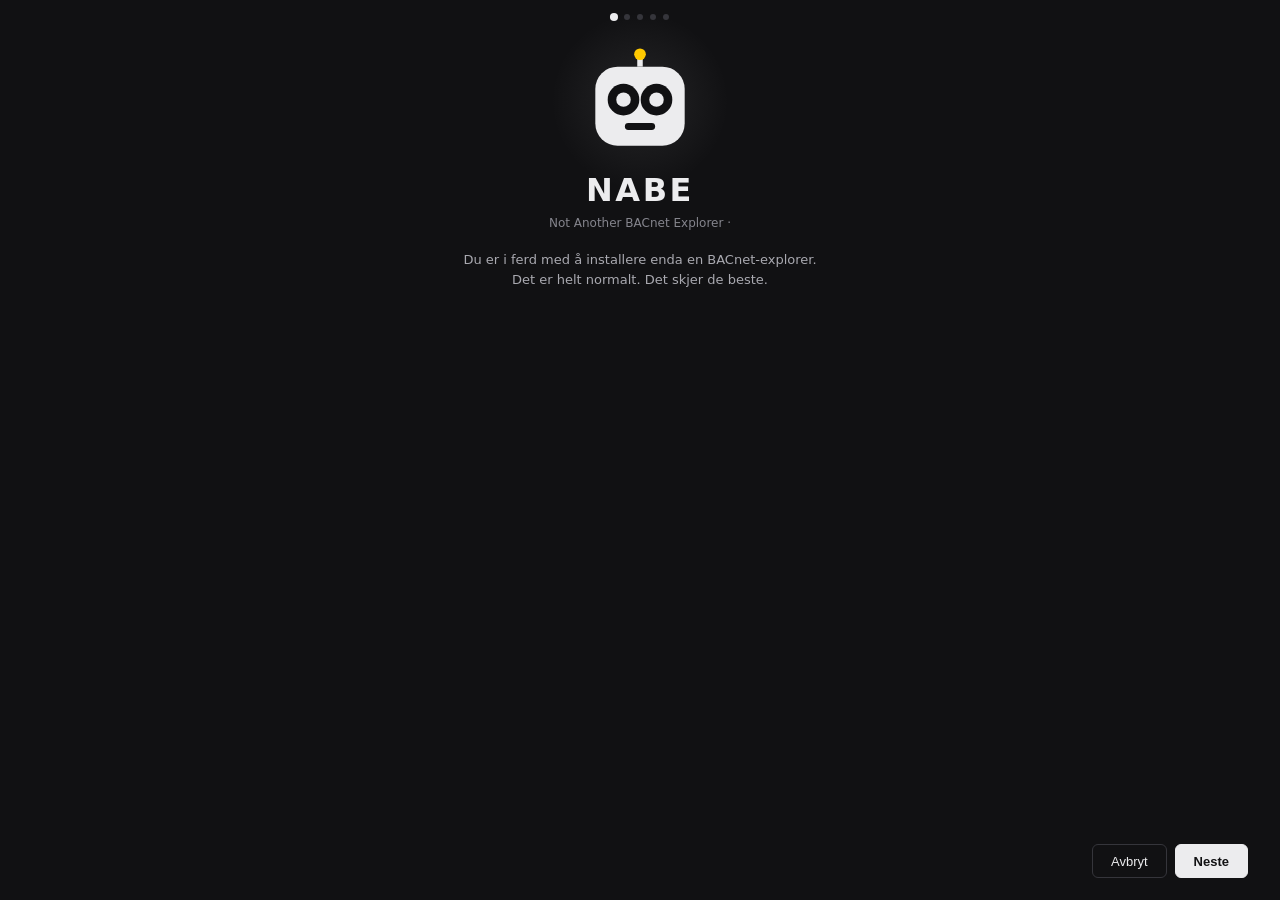
<file: installasjon/installer.html>
<!doctype html>
<html lang="nb">
<head>
<meta charset="utf-8">
<title>Installer NABE</title>
<style>
:root{--bg:#111113;--panel:#161618;--raised:#1c1c1f;--hover:#232327;--line:#26262a;--line-2:#35353b;
  --fg:#ececee;--fg-2:#a9a9b0;--fg-3:#85858d;--ok:#0ac80a;--warn:#ffc900;--err:#ff6b57}
*{box-sizing:border-box}
html,body{margin:0;height:100%;background:var(--bg);color:var(--fg);
  font:13px/1.5 "Segoe UI Variable Text","Segoe UI",system-ui,sans-serif;user-select:none;overflow:hidden}
.side{display:none;flex-direction:column;height:100%;padding:40px 32px 22px;position:relative}
.side.vis{display:flex;animation:inn .35s cubic-bezier(.2,.8,.2,1)}
@keyframes inn{from{opacity:0;transform:translateY(8px)}to{opacity:1;transform:none}}

/* Where you are: five dots at the top. */
.trinn{position:fixed;top:14px;left:0;right:0;display:flex;justify-content:center;gap:7px;z-index:5}
.trinn i{width:6px;height:6px;border-radius:50%;background:var(--line-2);transition:background .3s,transform .3s}
.trinn i.gjort{background:var(--fg-3)}
.trinn i.na{background:var(--fg);transform:scale(1.35)}

/* The figure floats a little, with a soft light behind it. */
.figur{display:flex;justify-content:center;margin:6px 0 10px;position:relative}
.figur::before{content:"";position:absolute;top:50%;left:50%;width:190px;height:190px;margin:-95px 0 0 -95px;border-radius:50%;
  background:radial-gradient(circle,rgba(236,236,238,.09),transparent 66%);animation:glod 4.5s ease-in-out infinite}
.figur svg{position:relative;animation:flyt 4.5s ease-in-out infinite;cursor:default}
@keyframes flyt{0%,100%{transform:translateY(0)}50%{transform:translateY(-4px)}}
@keyframes glod{0%,100%{opacity:.55;transform:scale(.94)}50%{opacity:1;transform:scale(1.06)}}
@keyframes hopp{0%{transform:translateY(0) scale(1,1)}22%{transform:translateY(0) scale(1.08,.9)}55%{transform:translateY(-16px) scale(.96,1.06)}80%{transform:translateY(0) scale(1.05,.95)}100%{transform:translateY(0) scale(1,1)}}
.figur svg.hopper{animation:hopp .55s cubic-bezier(.3,.9,.4,1)}

h1{margin:0;font-size:32px;letter-spacing:.08em;text-align:center}
h1 span{display:inline-block;opacity:0;transform:translateY(6px);animation:bokstav .5s cubic-bezier(.2,.8,.2,1) forwards}
@keyframes bokstav{to{opacity:1;transform:none}}
.under{text-align:center;color:var(--fg-3);font-size:12px}
.tekst{margin:18px 0 0;color:var(--fg-2);text-align:center;min-height:42px}
.tekst.bytt{animation:inn .3s ease}
h2{margin:0 0 4px;font-size:18px;font-weight:600}
.hjelp{color:var(--fg-3);font-size:12px;margin:0 0 14px}
.vilkar{flex:1;overflow:auto;background:var(--panel);border:1px solid var(--line-2);border-radius:8px;
  padding:14px 16px;white-space:pre-wrap;font-size:12.5px;color:var(--fg-2);user-select:text}
.rad{display:flex;align-items:center;gap:10px;margin:12px 0 0;color:var(--fg-2)}
.rad input{width:16px;height:16px;accent-color:#ececee}
.felt{width:100%;height:34px;background:var(--panel);border:1px solid var(--line-2);border-radius:6px;
  color:var(--fg);padding:0 10px;font:12px "Cascadia Mono",Consolas,monospace;transition:border-color .2s}
.felt:focus{outline:none;border-color:var(--fg-3)}
.valg{display:flex;flex-direction:column;gap:2px;margin-top:16px}
.valg label{display:flex;gap:10px;align-items:center;padding:8px 10px;border-radius:8px;cursor:pointer;
  transition:background .2s,transform .2s;opacity:0;animation:inn .4s cubic-bezier(.2,.8,.2,1) forwards}
.valg label:nth-child(2){animation-delay:.06s}.valg label:nth-child(3){animation-delay:.12s}.valg label:nth-child(4){animation-delay:.18s}
.valg label:hover{background:var(--raised);transform:translateX(3px)}
.valg small{display:block;color:var(--fg-3);font-size:11px}
.knapper{display:flex;justify-content:flex-end;gap:8px;margin-top:auto;padding-top:18px}
button{height:34px;padding:0 18px;border-radius:6px;border:1px solid var(--line-2);background:transparent;
  color:var(--fg);font:500 13px "Segoe UI",sans-serif;cursor:pointer;transition:background .2s,transform .12s,border-color .2s}
button:hover:not(:disabled){background:var(--hover)}
button:active:not(:disabled){transform:scale(.97)}
button.primar{background:var(--fg);border-color:var(--fg);color:var(--bg);font-weight:600}
button.primar:hover:not(:disabled){background:var(--fg-2);border-color:var(--fg-2)}
button:disabled{opacity:.35;cursor:default}

/* The work: a bar with light running through it, and a number that counts. */
.spor{height:5px;background:var(--line);border-radius:3px;overflow:hidden;margin:22px 0 10px}
.spor i{display:block;height:100%;width:0;border-radius:3px;transition:width .25s ease;
  background:linear-gradient(90deg,var(--fg-3),var(--fg),var(--fg-3));background-size:220% 100%;animation:skinn 1.3s linear infinite}
@keyframes skinn{from{background-position:100% 0}to{background-position:-120% 0}}
.prosent{text-align:center;font:600 26px "Cascadia Mono",Consolas,monospace;letter-spacing:.04em;margin-top:6px;color:var(--fg)}
.status{color:var(--fg-3);font-size:12px;min-height:18px;text-align:center}
.status.ny{animation:inn .35s ease}
.fil{font-family:"Cascadia Mono",Consolas,monospace;font-size:11px;color:var(--fg-3);text-align:center;
  white-space:nowrap;overflow:hidden;text-overflow:ellipsis;margin-top:2px}

.nabe .boks{fill:var(--fg)}.nabe .oye{fill:var(--bg)}.nabe .pup{fill:var(--fg);transition:transform .25s ease}
.nabe .oyne{transform-box:fill-box;transform-origin:center;animation:blunk 5.5s infinite}
@keyframes blunk{0%,91%,100%{transform:scaleY(1)}94%{transform:scaleY(.06)}}
.nabe .munn{fill:none;stroke:var(--bg);stroke-width:2;stroke-linecap:round;transition:d .3s ease}
.nabe .led{fill:var(--warn);transform-box:fill-box;transform-origin:center;animation:puls 2.6s ease-in-out infinite}
@keyframes puls{0%,100%{opacity:.55;transform:scale(.85)}50%{opacity:1;transform:scale(1.2)}}
.jobber .led{animation-duration:.6s}
.trist .munn{d:path('M12.6 24.8 Q16 21.6 19.4 24.8')}
.glad .munn{d:path('M12.4 22.6 Q16 25.6 19.6 22.6')}
.glad .led{fill:var(--ok)}

/* A small burst when it is done. */
.konf{position:absolute;left:50%;top:92px;width:0;height:0;pointer-events:none}
.konf b{position:absolute;width:6px;height:6px;border-radius:2px;opacity:0;animation:knall 1.1s cubic-bezier(.15,.7,.3,1) forwards}
@keyframes knall{0%{opacity:1;transform:translate(0,0) rotate(0)}100%{opacity:0;transform:translate(var(--dx),var(--dy)) rotate(var(--r))}}

@media (prefers-reduced-motion:reduce){*{animation:none!important;transition:none!important}h1 span{opacity:1;transform:none}.valg label{opacity:1}}
</style>
</head>
<body>
<svg width="0" height="0" style="position:absolute">
  <symbol id="nabe" viewBox="0 0 32 32">
    <line x1="16" y1="6" x2="16" y2="2.6" stroke="#ececee" stroke-width="1.6"/>
    <circle cx="16" cy="2.4" r="1.7" class="led"/>
    <rect x="3" y="6" width="26" height="23" rx="6.5" class="boks"/>
    <g class="oyne">
      <circle cx="11.2" cy="15.6" r="4.6" class="oye"/><circle cx="20.8" cy="15.6" r="4.6" class="oye"/>
      <g class="pup"><circle cx="11.2" cy="15.6" r="2.1"/><circle cx="20.8" cy="15.6" r="2.1"/></g>
    </g>
    <path class="munn" d="M12.6 23.4 Q16 23.4 19.4 23.4"/>
  </symbol>
</svg>

<div class="trinn" id="trinn"><i></i><i></i><i></i><i></i><i></i></div>

<section class="side vis" id="s1">
  <div class="figur"><svg class="nabe" id="hovedfigur" width="110" height="110"><use href="#nabe"/></svg></div>
  <h1 id="tittel">NABE</h1>
  <div class="under">Not Another BACnet Explorer · <span id="ver"></span></div>
  <p class="tekst" id="hei">Du er i ferd med å installere enda en BACnet-explorer.<br>Det er helt normalt. Det skjer de beste.</p>
  <div class="knapper"><button onclick="api('lukk')">Avbryt</button><button class="primar" onclick="gaa(2)">Neste</button></div>
</section>

<section class="side" id="s2">
  <h2>Vilkår</h2>
  <p class="hjelp">Juridisk bindende på samme måte som en lapp på kaffemaskinen.</p>
  <div class="vilkar" id="vilkar"></div>
  <label class="rad"><input type="checkbox" id="lest" onchange="$('godta').disabled=!this.checked">
    Jeg har lest vilkårene <span style="color:var(--fg-3)">(ingen gjør det)</span></label>
  <div class="knapper"><button onclick="avslaa()">Avslå</button><button class="primar" id="godta" disabled onclick="gaa(3)">Godta</button></div>
</section>

<section class="side" id="s3">
  <h2>Hvor og hvordan</h2>
  <p class="hjelp">Bare for deg, ingen administratorrettigheter trengs. Anleggsminnet ditt ligger trygt i en egen mappe.</p>
  <input class="felt" id="mappe" spellcheck="false">
  <div class="valg">
    <label><input type="checkbox" id="meny" checked><span>Start-menyen<small>Så du finner NABE når du trykker Windows-tasten.</small></span></label>
    <label><input type="checkbox" id="skrivebord" checked><span>Skrivebordet<small>For de som har orden på skrivebordet. Eller ikke.</small></span></label>
    <label><input type="checkbox" id="nettleser"><span>Også nettleserversjonen<small>Samme NABE, i nettleseren din, for deg som savner faner.</small></span></label>
    <label><input type="checkbox" id="ki"><span>Lokal KI (5 GB)<small>Spør NABE formulerer svar ut fra oppslagsverket. Lastes ned når NABE starter, og alt kjører på PC-en.</small></span></label>
  </div>
  <div class="knapper"><button onclick="gaa(2)">Tilbake</button><button class="primar" onclick="installer()">Installer</button></div>
</section>

<section class="side" id="s4">
  <div class="figur" style="margin-top:34px"><svg class="nabe jobber" id="jobbfigur" width="90" height="90"><use href="#nabe"/></svg></div>
  <div class="prosent" id="prosent">0 %</div>
  <div class="spor"><i id="spor"></i></div>
  <div class="status" id="status">Pakker ut …</div>
  <div class="fil" id="fil"></div>
</section>

<section class="side" id="s5">
  <div class="figur"><svg class="nabe glad" id="gladfigur" width="110" height="110"><use href="#nabe"/></svg><div class="konf" id="konf"></div></div>
  <h1 style="font-size:24px;letter-spacing:0">Ferdig</h1>
  <p class="tekst" id="ferdigtekst">NABE er installert. Ingen regulatorer ble skadet underveis.</p>
  <label class="rad" style="justify-content:center"><input type="checkbox" id="startnaa" checked> Start NABE nå</label>
  <div class="knapper"><button class="primar" onclick="avslutt()">Lukk</button></div>
</section>

<script>
const $ = id => document.getElementById(id);
const api = (navn, ...a) => window.pywebview.api[navn](...a);
let MAPPE = '';
const STATUS = [
  'Pakker ut …', 'Kopierer Python. Den er tyngre enn den ser ut.', 'Lærer NABE å himle med øynene …',
  'Kalibrerer sarkasme …', 'Overstyrer ingenting på prioritet 1 …', 'Ber YABE om unnskyldning …',
  'Setter klokka riktig. Det er mer enn WAGO-en klarer.', 'Nesten ferdig. Det sier alle.',
];
const KLIKK = [
  'Au.', 'Jeg er ikke en knapp. Neste er en knapp.', 'Ja, jeg ser deg også.', 'Fire klikk til, så blir jeg sur.',
  'Jeg har fulgt med hele tiden.', 'Du kan klikke så mye du vil. Jeg blir ikke installert fortere.',
];
const NYE_TRINN = {1: 0, 2: 1, 3: 2, 4: 3, 5: 4};
function trinn(n) {
  [...$('trinn').children].forEach((p, i) => { p.className = i < NYE_TRINN[n] ? 'gjort' : i === NYE_TRINN[n] ? 'na' : ''; });
}
function gaa(n) {
  document.querySelectorAll('.side').forEach(s => s.classList.remove('vis'));
  $('s' + n).classList.add('vis');
  trinn(n);
  if (n === 5) knall();
}
function avslaa() {
  $('s2').querySelector('h2').textContent = 'Forståelig.';
  $('s2').querySelector('.hjelp').textContent = 'YABE venter på deg. Den har ikke vilkår. Den har ingenting.';
  setTimeout(() => api('lukk'), 2200);
}
function installer() {
  MAPPE = $('mappe').value.trim();
  gaa(4);
  api('installer', MAPPE, {meny: $('meny').checked, skrivebord: $('skrivebord').checked, nettleser: $('nettleser').checked, ki: $('ki').checked});
}
let sisteStatus = 0;
function fremdrift(n, av, fil) {
  const p = Math.round(n / av * 100);
  $('spor').style.width = p + '%';
  $('prosent').textContent = p + ' %';
  const i = Math.min(STATUS.length - 1, Math.floor(n / av * STATUS.length));
  if (i !== sisteStatus) {
    sisteStatus = i; $('status').textContent = STATUS[i];
    $('status').classList.remove('ny'); void $('status').offsetWidth; $('status').classList.add('ny');
  }
  $('fil').textContent = fil;
  const g = $('jobbfigur').querySelector('.pup');
  if (g) g.style.transform = `translate(${(Math.sin(n / 7) * 2).toFixed(2)}px, 1.6px)`;
}
function ferdig() { $('spor').style.width = '100%'; $('prosent').textContent = '100 %'; setTimeout(() => gaa(5), 450); }
function feilet(e) { $('status').textContent = 'Noe gikk galt: ' + e; $('jobbfigur').classList.add('trist'); $('jobbfigur').classList.remove('jobber'); }
function avslutt() { if ($('startnaa').checked) api('start_nabe', MAPPE); setTimeout(() => api('lukk'), 300); }

// Small burst of confetti from the happy NABE, and a hop.
function knall() {
  const k = $('konf'); k.innerHTML = '';
  const farger = ['#ececee', '#0ac80a', '#ffc900', '#a9a9b0'];
  for (let i = 0; i < 30; i++) {
    const b = document.createElement('b'), v = Math.random() * Math.PI * 2, d = 60 + Math.random() * 110;
    b.style.background = farger[i % farger.length];
    b.style.setProperty('--dx', (Math.cos(v) * d).toFixed(0) + 'px');
    b.style.setProperty('--dy', (Math.sin(v) * d - 40).toFixed(0) + 'px');
    b.style.setProperty('--r', (Math.random() * 540 - 270).toFixed(0) + 'deg');
    b.style.animationDelay = (Math.random() * 0.15).toFixed(2) + 's';
    k.appendChild(b);
  }
  const f = $('gladfigur'); f.classList.remove('hopper'); void f.getBoundingClientRect(); f.classList.add('hopper');
}

// The figures are copies of the symbol, written into each svg: styles by class do not reach into a <use>.
document.querySelectorAll('svg.nabe').forEach(svg => { svg.setAttribute('viewBox', '0 0 32 32'); svg.innerHTML = $('nabe').innerHTML; });
// The title arrives letter by letter.
(function () {
  const t = $('tittel'), s = t.textContent; t.textContent = '';
  [...s].forEach((c, i) => { const e = document.createElement('span'); e.textContent = c; e.style.animationDelay = (0.08 * i + 0.1) + 's'; t.appendChild(e); });
})();
trinn(1);

// The big NABE watches the pointer, as the real one does, and hops when it is poked.
let klikk = 0;
$('hovedfigur').addEventListener('click', () => {
  const f = $('hovedfigur'); f.classList.remove('hopper'); void f.getBoundingClientRect(); f.classList.add('hopper');
  const t = $('hei'); t.innerHTML = KLIKK[klikk++ % KLIKK.length];
  t.classList.remove('bytt'); void t.offsetWidth; t.classList.add('bytt');
});
document.addEventListener('pointermove', e => {
  document.querySelectorAll('.side.vis .nabe').forEach(svg => {
    if (svg.id === 'jobbfigur') return;
    const r = svg.getBoundingClientRect();
    const vx = e.clientX - (r.left + r.width / 2), vy = e.clientY - (r.top + r.height / 2);
    const l = Math.hypot(vx, vy) || 1, m = Math.min(2.2, l / 60);
    svg.querySelector('.pup').style.transform = `translate(${(vx / l * m).toFixed(2)}px, ${(vy / l * m).toFixed(2)}px)`;
  });
});
window.addEventListener('pywebviewready', async () => {
  const i = await api('info');
  $('ver').textContent = 'versjon ' + i.versjon;
  $('vilkar').textContent = i.vilkar;
  $('mappe').value = i.mappe;
  if (i.finnes) $('hei').innerHTML = 'NABE er installert fra før. Dette oppdaterer den.<br>Anleggsminnet og notatene dine blir liggende.';
});
</script>
</body>
</html>
</file>
